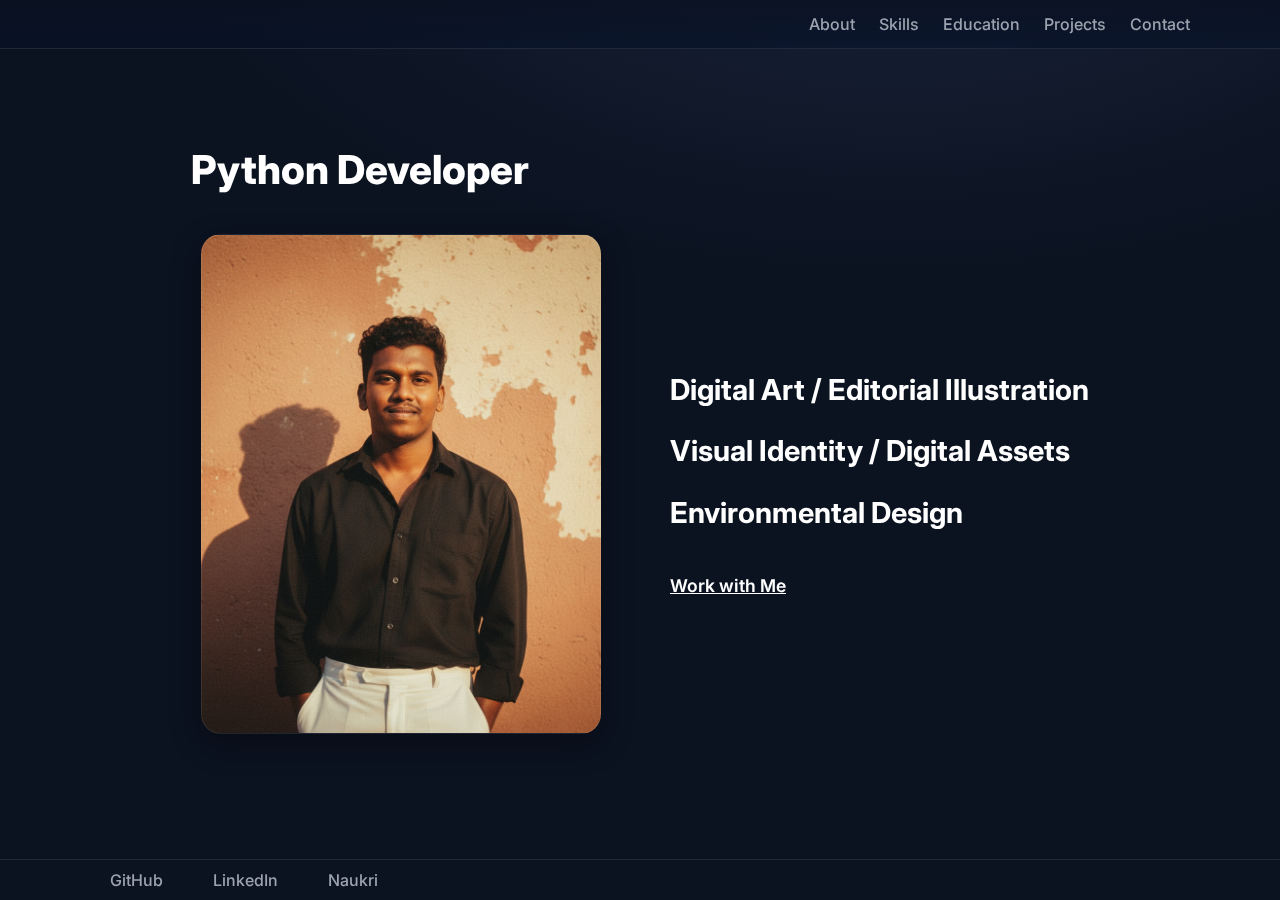
<file: index.html>
<!DOCTYPE html>
<html lang="en">
<head>
  <meta charset="UTF-8" />
  <meta name="viewport" content="width=device-width, initial-scale=1.0" />
  <title>Portfolio | Your Name</title>
  <meta name="description" content="Developer • Problem Solver • Lifelong Learner. Explore my work, skills, and background." />
  <link rel="preconnect" href="https://fonts.googleapis.com">
  <link rel="preconnect" href="https://fonts.gstatic.com" crossorigin>
  <link href="https://fonts.googleapis.com/css2?family=Inter:wght@400;500;600;700;800&display=swap" rel="stylesheet">
  <link rel="stylesheet" href="css/styles.css" />
</head>
<body>
  <header class="site-header">
    <div class="container header-inner header-inner--no-logo">
      <nav class="nav" aria-label="Primary">
        <button class="nav__toggle" aria-controls="nav-menu" aria-expanded="false">☰</button>
        <ul id="nav-menu" class="nav__list">
          <li><a href="about.html">About</a></li>
          <li><a href="skills.html">Skills</a></li>
          <li><a href="education.html">Education</a></li>
          <li><a href="projects.html">Projects</a></li>
          <li><a href="contact.html">Contact</a></li>
        </ul>
      </nav>
    </div>
  </header>

  <main id="home" class="hero-new">
    <div class="container">
      <h1 class="hero-title">Python Developer</h1>
      <div class="hero-layout">
        <div class="hero-photo">
          <div class="photo-main" role="img" aria-label="Profile photo"></div>
        </div>
        <div class="hero-services">
          <div class="service-item">
            <h2>Digital Art / Editorial Illustration</h2>
          </div>
          <div class="service-item">
            <h2>Visual Identity / Digital Assets</h2>
          </div>
          <div class="service-item">
            <h2>Environmental Design</h2>
          </div>
          <div class="work-cta">
            <a href="contact.html" class="work-link">Work with Me</a>
          </div>
        </div>
      </div>
    </div>
  </main>

  <footer class="site-footer">
    <div class="container footer-inner">
      <div class="socials">
        <a href="#">GitHub</a>
        <a href="https://www.linkedin.com/in/abinesh-senthil-507719273/?utm_source=share&utm_campaign=share_via&utm_content=profile&utm_medium=android_app">LinkedIn</a>
        <a href="#">Naukri</a>
      </div>
    </div>
  </footer>

  <script defer src="js/main.js"></script>
</body>
</html>
</file>
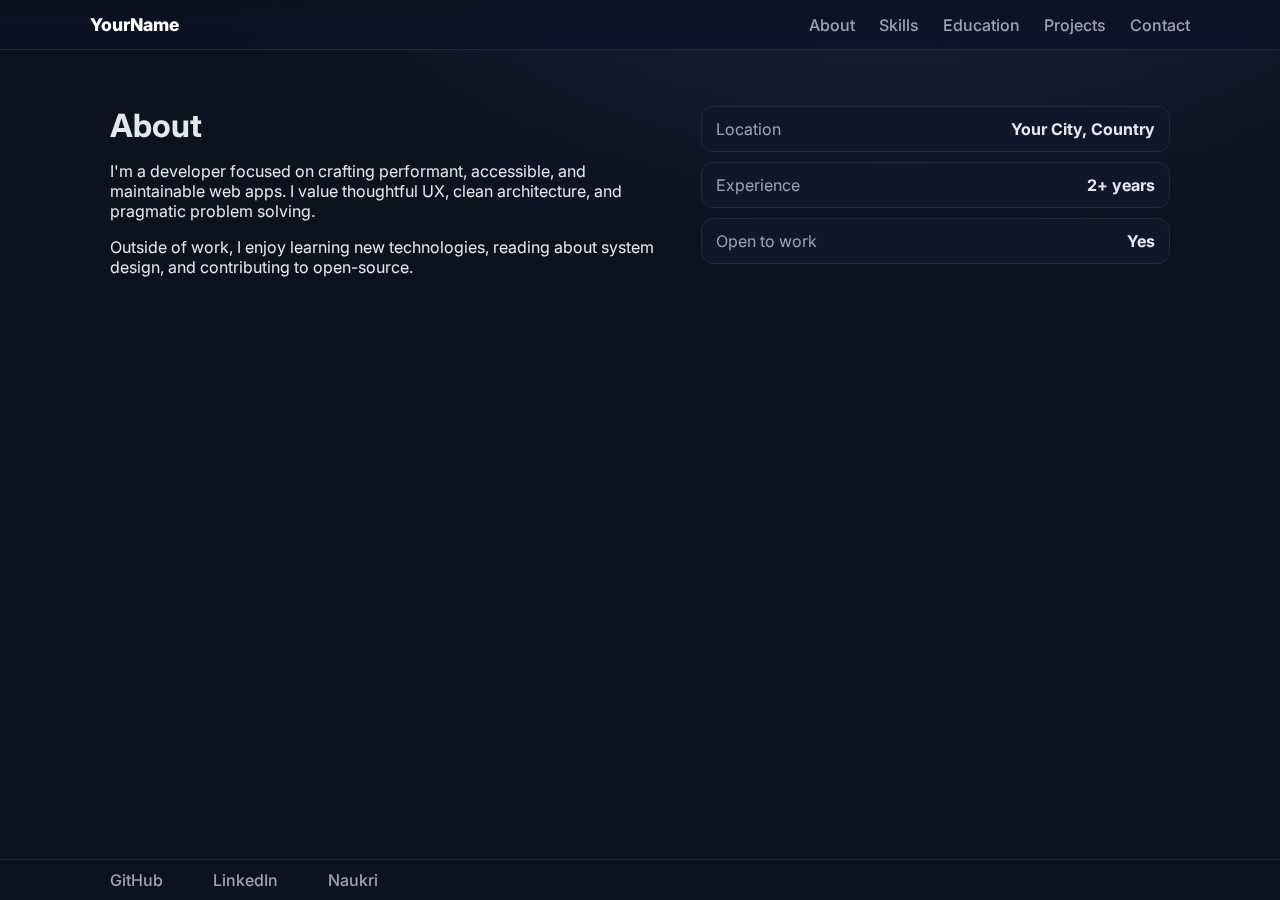
<file: about.html>
<!DOCTYPE html>
<html lang="en">
<head>
  <meta charset="UTF-8" />
  <meta name="viewport" content="width=device-width, initial-scale=1.0" />
  <title>About | Your Name</title>
  <link rel="preconnect" href="https://fonts.googleapis.com"><link rel="preconnect" href="https://fonts.gstatic.com" crossorigin>
  <link href="https://fonts.googleapis.com/css2?family=Inter:wght@400;500;600;700;800&display=swap" rel="stylesheet">
  <link rel="stylesheet" href="css/styles.css" />
</head>
<body>
  <header class="site-header">
    <div class="container header-inner">
      <a href="index.html" class="logo" aria-label="Go to home">YourName</a>
      <nav class="nav" aria-label="Primary">
        <button class="nav__toggle" aria-controls="nav-menu" aria-expanded="false">☰</button>
        <ul id="nav-menu" class="nav__list">
          <li><a href="about.html" aria-current="page">About</a></li>
          <li><a href="skills.html">Skills</a></li>
          <li><a href="education.html">Education</a></li>
          <li><a href="projects.html">Projects</a></li>
          <li><a href="contact.html">Contact</a></li>
        </ul>
      </nav>
    </div>
  </header>

  <section class="section">
    <div class="container grid-2">
      <div>
        <h1>About</h1>
        <p>I'm a developer focused on crafting performant, accessible, and maintainable web apps. I value thoughtful UX, clean architecture, and pragmatic problem solving.</p>
        <p>Outside of work, I enjoy learning new technologies, reading about system design, and contributing to open-source.</p>
      </div>
      <div class="info-list">
        <div class="info-item"><span>Location</span><strong>Your City, Country</strong></div>
        <div class="info-item"><span>Experience</span><strong>2+ years</strong></div>
        <div class="info-item"><span>Open to work</span><strong>Yes</strong></div>
      </div>
    </div>
  </section>

  <footer class="site-footer">
    <div class="container footer-inner">
      <div class="socials">
        <a href="#">GitHub</a>
        <a href="https://www.linkedin.com/in/abinesh-senthil-507719273/?utm_source=share&utm_campaign=share_via&utm_content=profile&utm_medium=android_app">LinkedIn</a>
        <a href="#">Naukri</a>
      </div>
    </div>
  </footer>
</body>
</html>
</file>
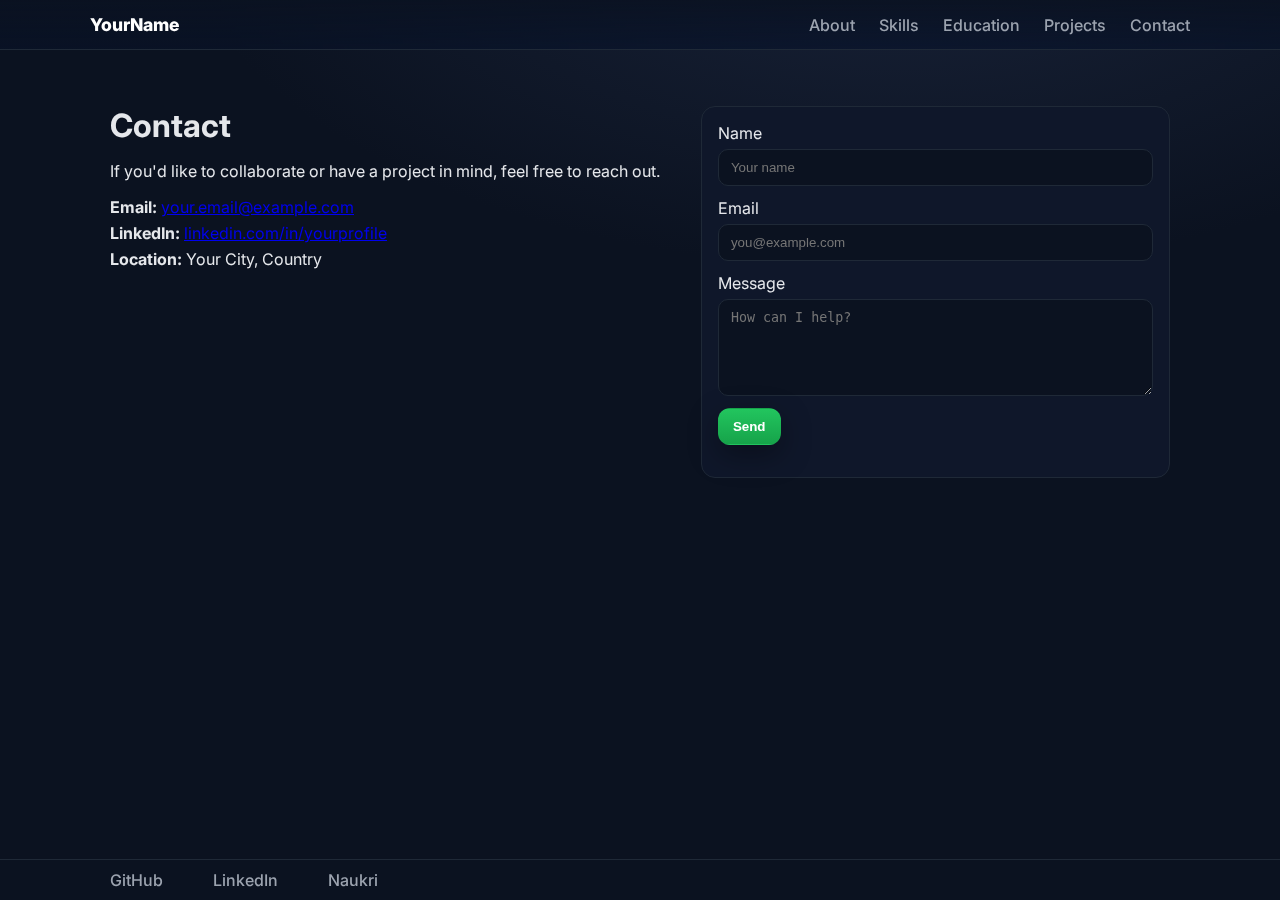
<file: contact.html>
<!DOCTYPE html>
<html lang="en">
<head>
  <meta charset="UTF-8" />
  <meta name="viewport" content="width=device-width, initial-scale=1.0" />
  <title>Contact | Your Name</title>
  <link rel="preconnect" href="https://fonts.googleapis.com"><link rel="preconnect" href="https://fonts.gstatic.com" crossorigin>
  <link href="https://fonts.googleapis.com/css2?family=Inter:wght@400;500;600;700;800&display=swap" rel="stylesheet">
  <link rel="stylesheet" href="css/styles.css" />
</head>
<body>
  <header class="site-header">
    <div class="container header-inner">
      <a href="index.html" class="logo" aria-label="Go to home">YourName</a>
      <nav class="nav" aria-label="Primary">
        <button class="nav__toggle" aria-controls="nav-menu" aria-expanded="false">☰</button>
        <ul id="nav-menu" class="nav__list">
          <li><a href="about.html">About</a></li>
          <li><a href="skills.html">Skills</a></li>
          <li><a href="education.html">Education</a></li>
          <li><a href="projects.html">Projects</a></li>
          <li><a href="contact.html" aria-current="page">Contact</a></li>
        </ul>
      </nav>
    </div>
  </header>

  <section class="section">
    <div class="container grid-2">
      <div>
        <h1>Contact</h1>
        <p>If you'd like to collaborate or have a project in mind, feel free to reach out.</p>
        <ul class="contact-list">
          <li><strong>Email:</strong> <a href="mailto:your.email@example.com">your.email@example.com</a></li>
          <li><strong>LinkedIn:</strong> <a href="https://linkedin.com/" target="_blank" rel="noopener">linkedin.com/in/yourprofile</a></li>
          <li><strong>Location:</strong> Your City, Country</li>
        </ul>
      </div>
      <form class="contact-form" id="contactForm" aria-label="Contact form">
        <div class="field">
          <label for="name">Name</label>
          <input id="name" name="name" type="text" placeholder="Your name" required />
        </div>
        <div class="field">
          <label for="email">Email</label>
          <input id="email" name="email" type="email" placeholder="you@example.com" required />
        </div>
        <div class="field">
          <label for="message">Message</label>
          <textarea id="message" name="message" rows="5" placeholder="How can I help?" required></textarea>
        </div>
        <button type="submit" class="btn btn--primary">Send</button>
        <p id="formStatus" class="muted" role="status" aria-live="polite"></p>
      </form>
    </div>
  </section>

  <footer class="site-footer">
    <div class="container footer-inner">
      <div class="socials">
        <a href="#">GitHub</a>
        <a href="https://www.linkedin.com/in/abinesh-senthil-507719273/?utm_source=share&utm_campaign=share_via&utm_content=profile&utm_medium=android_app">LinkedIn</a>
        <a href="#">Naukri</a>
      </div>
    </div>
  </footer>
  <script defer src="js/main.js"></script>
</body>
</html>
</file>
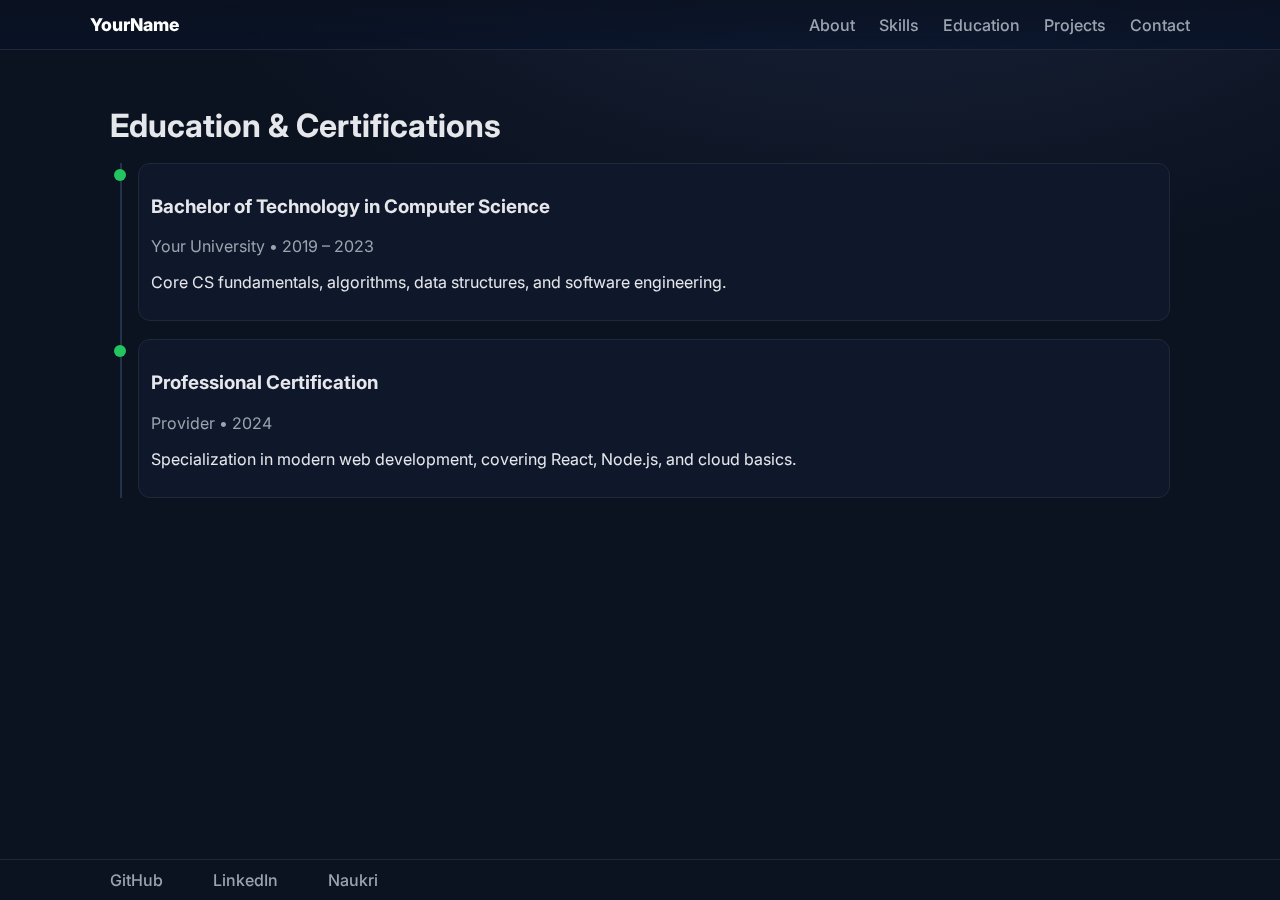
<file: education.html>
<!DOCTYPE html>
<html lang="en">
<head>
  <meta charset="UTF-8" />
  <meta name="viewport" content="width=device-width, initial-scale=1.0" />
  <title>Education & Certifications | Your Name</title>
  <link rel="preconnect" href="https://fonts.googleapis.com"><link rel="preconnect" href="https://fonts.gstatic.com" crossorigin>
  <link href="https://fonts.googleapis.com/css2?family=Inter:wght@400;500;600;700;800&display=swap" rel="stylesheet">
  <link rel="stylesheet" href="css/styles.css" />
</head>
<body>
  <header class="site-header">
    <div class="container header-inner">
      <a href="index.html" class="logo" aria-label="Go to home">YourName</a>
      <nav class="nav" aria-label="Primary">
        <button class="nav__toggle" aria-controls="nav-menu" aria-expanded="false">☰</button>
        <ul id="nav-menu" class="nav__list">
          <li><a href="about.html">About</a></li>
          <li><a href="skills.html">Skills</a></li>
          <li><a href="education.html" aria-current="page">Education</a></li>
          <li><a href="projects.html">Projects</a></li>
          <li><a href="contact.html">Contact</a></li>
        </ul>
      </nav>
    </div>
  </header>

  <section class="section">
    <div class="container">
      <h1>Education & Certifications</h1>
      <div class="timeline">
        <div class="timeline__item">
          <div class="dot"></div>
          <div class="content">
            <h3>Bachelor of Technology in Computer Science</h3>
            <p class="muted">Your University • 2019 – 2023</p>
            <p>Core CS fundamentals, algorithms, data structures, and software engineering.</p>
          </div>
        </div>
        <div class="timeline__item">
          <div class="dot"></div>
          <div class="content">
            <h3>Professional Certification</h3>
            <p class="muted">Provider • 2024</p>
            <p>Specialization in modern web development, covering React, Node.js, and cloud basics.</p>
          </div>
        </div>
      </div>
    </div>
  </section>

  <footer class="site-footer">
    <div class="container footer-inner">
      <div class="socials">
        <a href="#">GitHub</a>
        <a href="https://www.linkedin.com/in/abinesh-senthil-507719273/?utm_source=share&utm_campaign=share_via&utm_content=profile&utm_medium=android_app">LinkedIn</a>
        <a href="#">Naukri</a>
      </div>
    </div>
  </footer>
  <script defer src="js/main.js"></script>
</body>
</html>
</file>
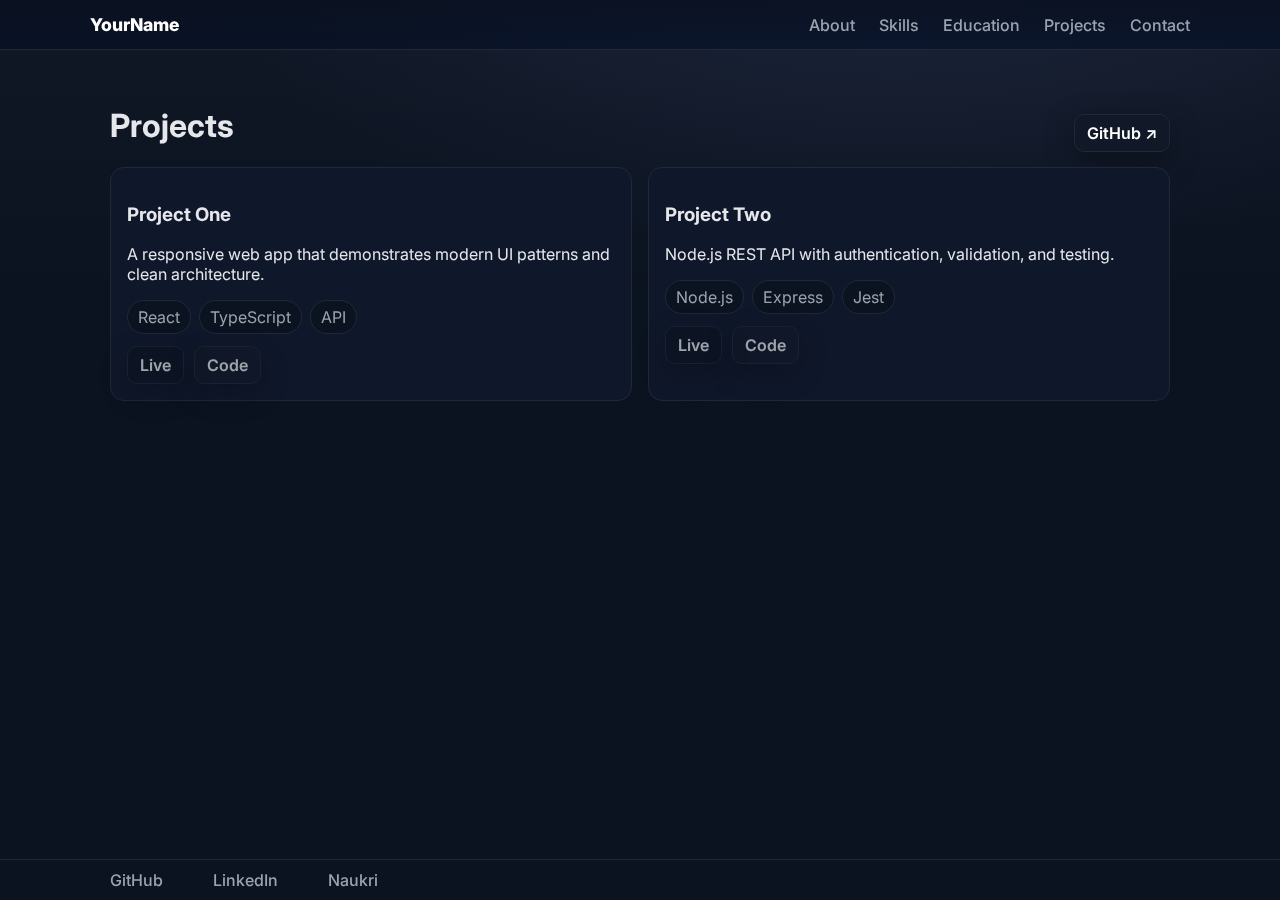
<file: projects.html>
<!DOCTYPE html>
<html lang="en">
<head>
  <meta charset="UTF-8" />
  <meta name="viewport" content="width=device-width, initial-scale=1.0" />
  <title>Projects | Your Name</title>
  <link rel="preconnect" href="https://fonts.googleapis.com"><link rel="preconnect" href="https://fonts.gstatic.com" crossorigin>
  <link href="https://fonts.googleapis.com/css2?family=Inter:wght@400;500;600;700;800&display=swap" rel="stylesheet">
  <link rel="stylesheet" href="css/styles.css" />
</head>
<body>
  <header class="site-header">
    <div class="container header-inner">
      <a href="index.html" class="logo" aria-label="Go to home">YourName</a>
      <nav class="nav" aria-label="Primary">
        <button class="nav__toggle" aria-controls="nav-menu" aria-expanded="false">☰</button>
        <ul id="nav-menu" class="nav__list">
          <li><a href="about.html">About</a></li>
          <li><a href="skills.html">Skills</a></li>
          <li><a href="education.html">Education</a></li>
          <li><a href="projects.html" aria-current="page">Projects</a></li>
          <li><a href="contact.html">Contact</a></li>
        </ul>
      </nav>
    </div>
  </header>

  <section class="section alt">
    <div class="container">
      <div class="section-header">
        <h1>Projects</h1>
        <a class="btn btn--small" href="https://github.com/" target="_blank" rel="noopener">GitHub ↗</a>
      </div>
      <div class="projects">
        <article class="project">
          <h3>Project One</h3>
          <p>A responsive web app that demonstrates modern UI patterns and clean architecture.</p>
          <ul class="tags">
            <li>React</li>
            <li>TypeScript</li>
            <li>API</li>
          </ul>
          <div class="project__actions">
            <a class="btn btn--ghost btn--small" href="#" aria-disabled="true">Live</a>
            <a class="btn btn--small" href="#" aria-disabled="true">Code</a>
          </div>
        </article>
        <article class="project">
          <h3>Project Two</h3>
          <p>Node.js REST API with authentication, validation, and testing.</p>
          <ul class="tags">
            <li>Node.js</li>
            <li>Express</li>
            <li>Jest</li>
          </ul>
          <div class="project__actions">
            <a class="btn btn--ghost btn--small" href="#" aria-disabled="true">Live</a>
            <a class="btn btn--small" href="#" aria-disabled="true">Code</a>
          </div>
        </article>
      </div>
    </div>
  </section>

  <footer class="site-footer">
    <div class="container footer-inner">
      <div class="socials">
        <a href="#">GitHub</a>
        <a href="https://www.linkedin.com/in/abinesh-senthil-507719273/?utm_source=share&utm_campaign=share_via&utm_content=profile&utm_medium=android_app">LinkedIn</a>
        <a href="#">Naukri</a>
      </div>
    </div>
  </footer>  
  <script defer src="js/main.js"></script>
</body>
</html>
</file>
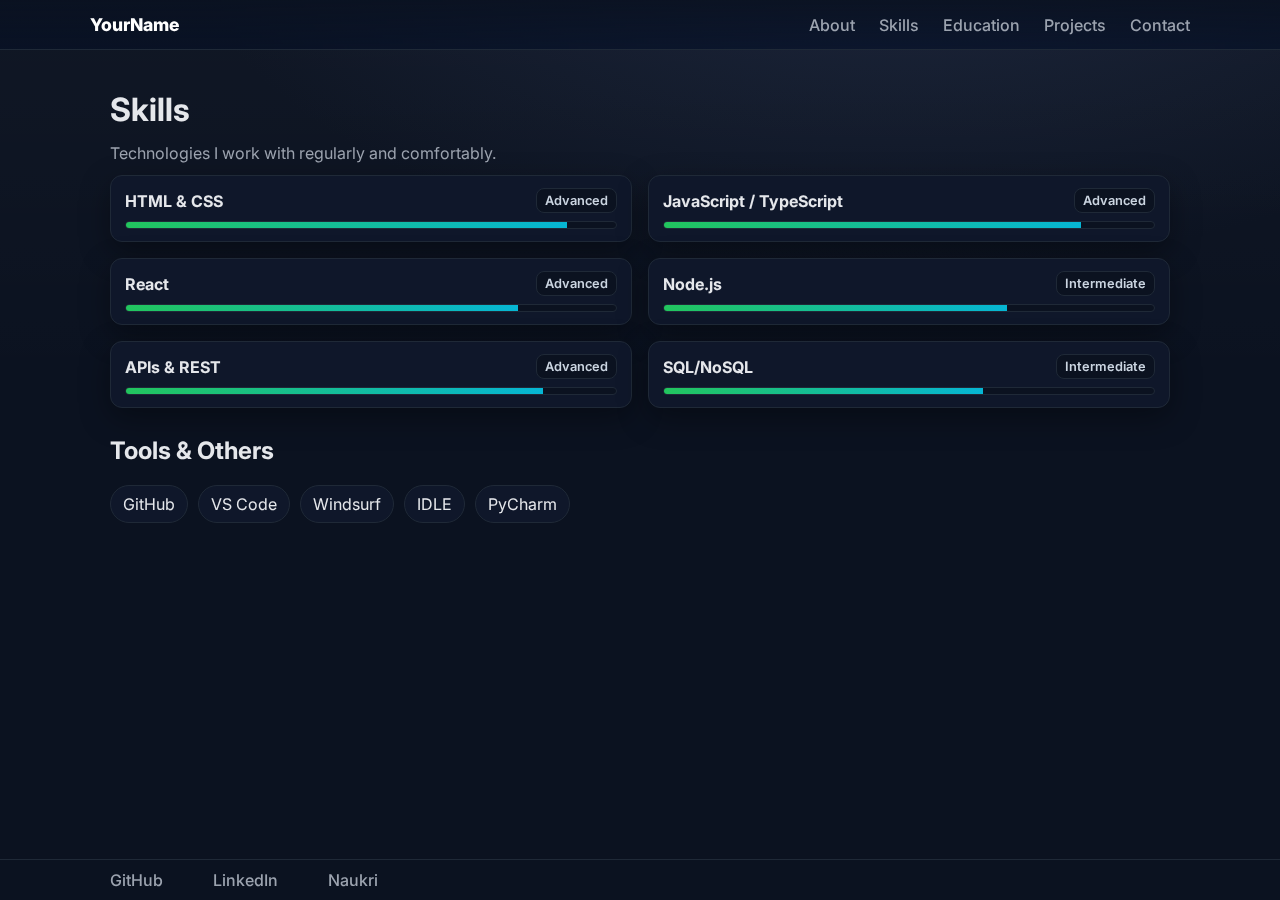
<file: skills.html>
<!DOCTYPE html>
<html lang="en">
<head>
  <meta charset="UTF-8" />
  <meta name="viewport" content="width=device-width, initial-scale=1.0" />
  <title>Skills | Your Name</title>
  <link rel="preconnect" href="https://fonts.googleapis.com"><link rel="preconnect" href="https://fonts.gstatic.com" crossorigin>
  <link href="https://fonts.googleapis.com/css2?family=Inter:wght@400;500;600;700;800&display=swap" rel="stylesheet">
  <link rel="stylesheet" href="css/styles.css" />
</head>
<body>
  <header class="site-header">
    <div class="container header-inner">
      <a href="index.html" class="logo" aria-label="Go to home">YourName</a>
      <nav class="nav" aria-label="Primary">
        <button class="nav__toggle" aria-controls="nav-menu" aria-expanded="false">☰</button>
        <ul id="nav-menu" class="nav__list">
          <li><a href="about.html">About</a></li>
          <li><a href="skills.html" aria-current="page">Skills</a></li>
          <li><a href="education.html">Education</a></li>
          <li><a href="projects.html">Projects</a></li>
          <li><a href="contact.html">Contact</a></li>
        </ul>
      </nav>
    </div>
  </header>

  <section class="section section--tight alt">
    <div class="container">
      <h1>Skills</h1>
      <p class="muted skills-intro">Technologies I work with regularly and comfortably.</p>

      <div class="skill-grid">
        <div class="skill-card">
          <div class="row"><strong>HTML & CSS</strong><span class="badge">Advanced</span></div>
          <div class="progress" aria-label="HTML & CSS proficiency" role="progressbar" aria-valuemin="0" aria-valuemax="100" aria-valuenow="90"><span class="progress__bar" style="width:90%"></span></div>
        </div>

        <div class="skill-card">
          <div class="row"><strong>JavaScript / TypeScript</strong><span class="badge">Advanced</span></div>
          <div class="progress" aria-label="JavaScript / TypeScript proficiency" role="progressbar" aria-valuemin="0" aria-valuemax="100" aria-valuenow="85"><span class="progress__bar" style="width:85%"></span></div>
        </div>

        <div class="skill-card">
          <div class="row"><strong>React</strong><span class="badge">Advanced</span></div>
          <div class="progress" aria-label="React proficiency" role="progressbar" aria-valuemin="0" aria-valuemax="100" aria-valuenow="80"><span class="progress__bar" style="width:80%"></span></div>
        </div>

        <div class="skill-card">
          <div class="row"><strong>Node.js</strong><span class="badge">Intermediate</span></div>
          <div class="progress" aria-label="Node.js proficiency" role="progressbar" aria-valuemin="0" aria-valuemax="100" aria-valuenow="70"><span class="progress__bar" style="width:70%"></span></div>
        </div>

        <div class="skill-card">
          <div class="row"><strong>APIs & REST</strong><span class="badge">Advanced</span></div>
          <div class="progress" aria-label="APIs & REST proficiency" role="progressbar" aria-valuemin="0" aria-valuemax="100" aria-valuenow="85"><span class="progress__bar" style="width:85%"></span></div>
        </div>

        <div class="skill-card">
          <div class="row"><strong>SQL/NoSQL</strong><span class="badge">Intermediate</span></div>
          <div class="progress" aria-label="Databases proficiency" role="progressbar" aria-valuemin="0" aria-valuemax="100" aria-valuenow="65"><span class="progress__bar" style="width:65%"></span></div>
        </div>
      </div>

      <h2 style="margin-top:28px">Tools & Others</h2>
      <ul class="skills tools">
        <li>GitHub</li>
        <li>VS Code</li>
        <li>Windsurf</li>
        <li>IDLE</li>
        <li>PyCharm</li>
      </ul>
    </div>
  </section>

  <footer class="site-footer">
    <div class="container footer-inner">
      <div class="socials">
        <a href="#">GitHub</a>
        <a href="https://www.linkedin.com/in/abinesh-senthil-507719273/?utm_source=share&utm_campaign=share_via&utm_content=profile&utm_medium=android_app">LinkedIn</a>
        <a href="#">Naukri</a>
      </div>
    </div>
  </footer>  
  <script defer src="js/main.js"></script>
</body>
</html>
</file>
<file: css/styles.css>
:root{
  --bg: #0b1220;
  --bg-elev: #0f172a;
  --surface: #111827;
  --text: #e5e7eb;
  --muted: #9ca3af;
  --primary: #22c55e;
  --primary-600: #16a34a;
  --card: #0f172a;
  --border: #1f2937;
  --shadow: 0 10px 30px rgba(0,0,0,.35);
}

*{box-sizing:border-box}
html{scroll-behavior:smooth}
body{
  margin:0;
  font-family:'Inter',system-ui,-apple-system,Segoe UI,Roboto,Helvetica,Arial,sans-serif;
  color:var(--text);
  background: radial-gradient(1200px 600px at 70% -10%, #192339 0%, transparent 60%) ,
              linear-gradient(180deg, #0b1220 0%, #0b1220 100%);
  min-height:100vh; /* ensure full viewport height */
  display:flex;      /* enable sticky footer layout */
  flex-direction:column;
}

.container{max-width:1100px;margin:0 auto;padding:0 20px}

/* Header */
.site-header{
  position:sticky;top:0;z-index:50;
  background: linear-gradient(180deg, rgba(11,18,32,0.9) 0%, rgba(11,18,32,0.6) 100%);
  backdrop-filter:saturate(180%) blur(8px);
  border-bottom:1px solid var(--border);
}
.header-inner{display:flex;align-items:center;justify-content:space-between;padding:14px 0}
.header-inner--no-logo{justify-content:flex-end}
.logo{font-weight:800;color:#fff;text-decoration:none;font-size:1.1rem}
.nav__toggle{display:none;background:none;border:1px solid var(--border);color:var(--text);padding:6px 10px;border-radius:8px}
.nav__list{display:flex;gap:24px;list-style:none;margin:0;padding:0}
.nav__list a{color:var(--muted);text-decoration:none;font-weight:500}
.nav__list a:hover{color:#fff}

/* Hero */
.hero{padding:56px 0 16px;background: radial-gradient(900px 480px at 20% -10%, #1e293b 0%, transparent 60%)}
.hero__inner{display:grid;grid-template-columns:1.4fr 1fr;gap:36px;align-items:center}
.eyebrow{color:var(--muted);font-weight:600;margin:0 0 6px}
.hero h1{font-size:2.4rem;margin:0 0 10px}
.accent{color:var(--primary)}
.subtitle{color:var(--muted);max-width:48ch}
.actions{display:flex;gap:12px;margin-top:16px}

.btn{display:inline-flex;align-items:center;gap:8px;border-radius:12px;padding:10px 14px;font-weight:600;text-decoration:none;border:1px solid var(--border);color:#fff;background:var(--surface);box-shadow: var(--shadow)}
.btn[aria-disabled="true"]{opacity:.6;pointer-events:none}
.btn--primary{background:linear-gradient(180deg, var(--primary) 0%, var(--primary-600) 100%);border-color:transparent}
.btn--ghost{background:#0b1220}
.btn--small{padding:8px 12px;border-radius:10px}

.hero__photo .photo-card{width:100%;aspect-ratio:4/5;border-radius:18px;background:url('../image/Abi1.jpg') center/cover no-repeat;box-shadow: var(--shadow);border:1px solid rgba(255,255,255,.06)}

/* Generic sections */
.section{padding:56px 0}
.section:last-of-type{padding-bottom:16px}
.section--compact{padding:32px 0}
.section--tight{padding:40px 0 8px}
.section.alt{background:linear-gradient(180deg, rgba(255,255,255,0.02), rgba(255,255,255,0) 70%)}
.section h1{margin-top:0;margin-bottom:14px}
.muted{color:var(--muted)}

.grid-2{display:grid;grid-template-columns:1.2fr 1fr;gap:28px;align-items:start}
.info-list{display:grid;gap:10px}
.info-item{display:flex;justify-content:space-between;gap:16px;background:var(--card);border:1px solid var(--border);padding:12px 14px;border-radius:12px}
.info-item span{color:var(--muted)}

/* Skills */
.skills-intro{margin-top:4px;margin-bottom:10px}
.skill-grid{display:grid;grid-template-columns:repeat(2,1fr);gap:16px;margin-top:12px}
.skill-card{background:var(--card);border:1px solid var(--border);border-radius:12px;padding:12px 14px;box-shadow:var(--shadow)}
.skill-card .row{display:flex;align-items:center;justify-content:space-between;margin-bottom:8px}
.badge{background:#0b1220;border:1px solid var(--border);padding:4px 8px;border-radius:8px;color:#cbd5e1;font-weight:600;font-size:.8rem}
.progress{height:8px;background:#0b1220;border:1px solid var(--border);border-radius:999px;overflow:hidden}
.progress__bar{display:block;height:100%;background:linear-gradient(90deg,#22c55e,#06b6d4)}
.skills{display:flex;flex-wrap:wrap;gap:10px;list-style:none;padding:0;margin:8px 0 0}
.skills li{padding:8px 12px;border:1px solid var(--border);background:var(--card);border-radius:999px}

/* Timeline */
.timeline{position:relative;margin-top:10px}
.timeline::before{content:"";position:absolute;left:10px;top:0;bottom:0;width:2px;background:#23314d}
.timeline__item{position:relative;padding-left:28px;margin:18px 0}
.timeline__item .dot{position:absolute;left:4px;top:6px;width:12px;height:12px;border-radius:50%;background:var(--primary)}
.timeline__item .content{background:var(--card);border:1px solid var(--border);border-radius:12px;padding:12px}

/* Projects */
.section-header{display:flex;align-items:center;justify-content:space-between;gap:16px}
.projects{display:grid;grid-template-columns:repeat(2,1fr);gap:16px;margin-top:8px}
.project{background:var(--card);border:1px solid var(--border);border-radius:14px;padding:16px}
.tags{display:flex;gap:8px;list-style:none;margin:10px 0 0;padding:0}
.tags li{padding:6px 10px;border-radius:999px;background:#0b1220;border:1px solid var(--border);color:var(--muted)}
.project__actions{display:flex;gap:10px;margin-top:12px}

/* Contact */
.contact-list{list-style:none;padding:0;margin:10px 0 0;display:grid;gap:6px}
.contact-form{background:var(--card);border:1px solid var(--border);border-radius:14px;padding:16px}
.field{display:grid;gap:6px;margin-bottom:12px}
.field input,.field textarea{width:100%;padding:10px 12px;border-radius:10px;border:1px solid var(--border);background:#0b1220;color:var(--text)}
.field input:focus,.field textarea:focus{outline:2px solid #334155}

/* New Hero Layout */
.hero-new{padding:40px 0;min-height:calc(100vh - 120px);display:flex;align-items:center}
.hero-title{font-size:2.5rem;font-weight:800;color:#fff;margin:0 0 40px;text-align:left}
.hero-layout{display:grid;grid-template-columns:1fr 1fr;gap:60px;align-items:center}
.hero-photo{display:flex;justify-content:center}
.photo-main{width:400px;height:500px;border-radius:20px;background:url('../image/Abi1.jpg') center/cover no-repeat;box-shadow:var(--shadow);border:1px solid rgba(255,255,255,.08)}
.hero-services{display:flex;flex-direction:column;gap:24px}
.service-item h2{font-size:1.8rem;font-weight:700;color:#fff;margin:0;line-height:1.3}
.work-cta{margin-top:20px}
.work-link{color:#fff;text-decoration:underline;font-size:1.1rem;font-weight:600}
.work-link:hover{color:var(--primary)}

@media (max-width: 980px){
  .hero-layout{grid-template-columns:1fr;gap:40px;text-align:center}
  .photo-main{width:300px;height:375px}
  .hero-title{text-align:center}
}

/* Footer */
.site-footer{border-top:1px solid var(--border);padding:10px 0;color:var(--muted);text-align:center;margin-top:auto}
.footer-inner{display:flex;justify-content:flex-start}
.socials{display:flex;gap:50px}
.socials a{color:var(--muted);text-decoration:none;font-weight:500}
.socials a:hover{color:#fff}

/* Responsive */
@media (max-width: 980px){
  .hero__inner{grid-template-columns:1fr}
  .grid-2{grid-template-columns:1fr}
  .projects{grid-template-columns:1fr}
  .skill-grid{grid-template-columns:1fr}
}
@media (max-width: 760px){
  .nav__toggle{display:inline-flex}
  .nav__list{position:absolute;right:20px;top:58px;flex-direction:column;background:var(--card);border:1px solid var(--border);padding:12px;border-radius:12px;display:none}
  .nav__list.open{display:flex}
}
</file>
